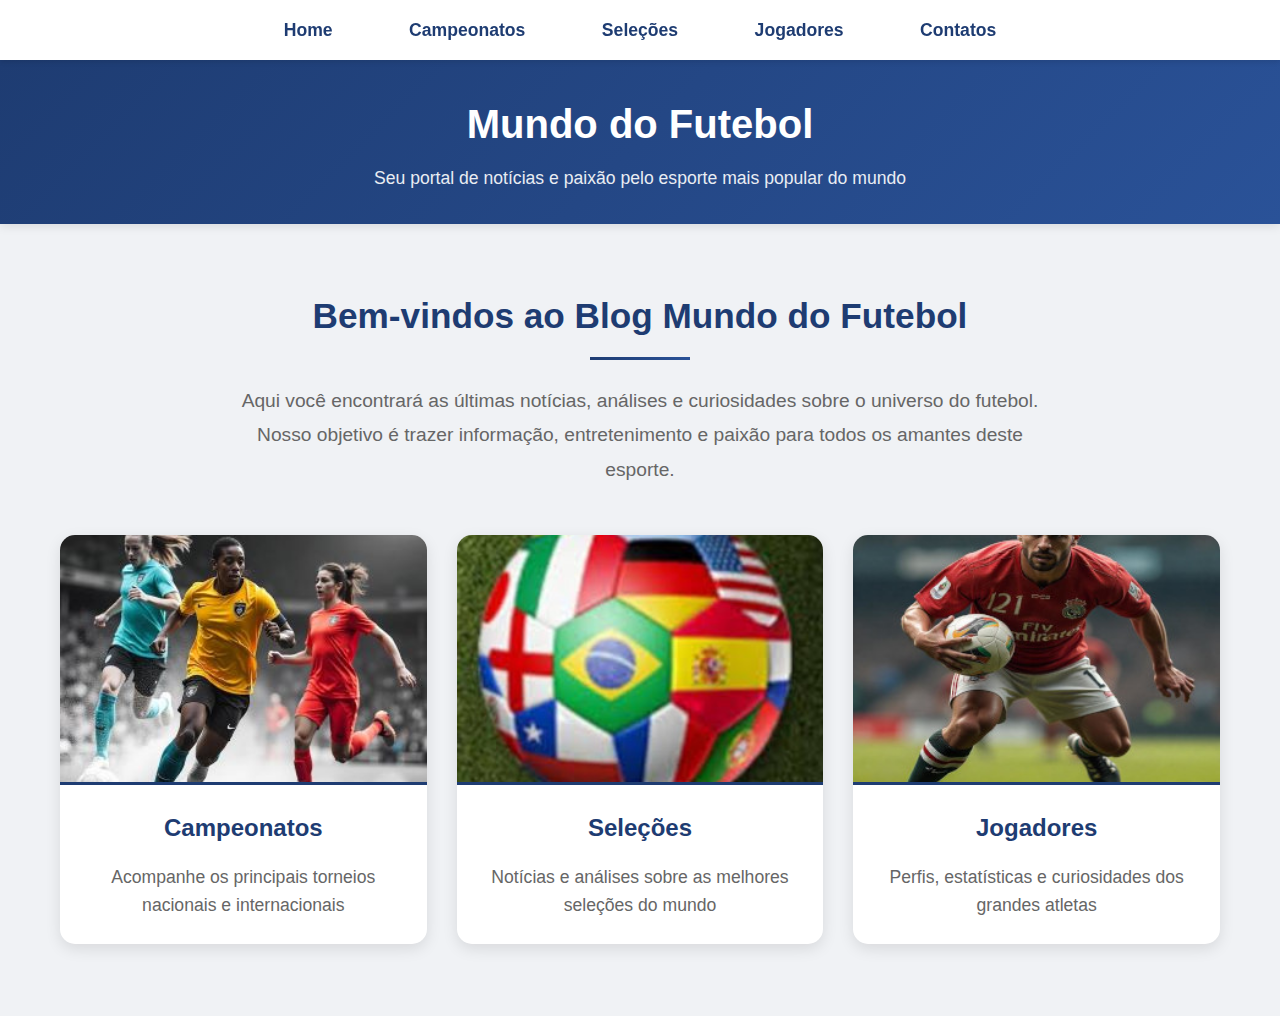
<file: index.html>
<!DOCTYPE html>
<html lang="pt-BR">
<head>
    <meta charset="UTF-8">
    <meta name="viewport" content="width=device-width, initial-scale=1.0">
    <title>Blog Mundo do Futebol</title>
    <style>
        * {
            margin: 0;
            padding: 0;
            box-sizing: border-box;
        }

        body {
            font-family: 'Segoe UI', Tahoma, Geneva, Verdana, sans-serif;
            line-height: 1.6;
            background-color: #f0f2f5;
            color: #333;
        }
        header {
            background: linear-gradient(135deg, #1e3c72 0%, #2a5298 100%);
            color: white;
            text-align: center;
            padding: 2rem 1rem;
            margin-bottom: 2rem;
            box-shadow: 0 2px 10px rgba(0,0,0,0.1);
        }

        header h1 {
            font-size: 2.5rem;
            margin-bottom: 0.5rem;
            font-weight: 700;
        }

        header p {
            font-size: 1.1rem;
            opacity: 0.9;
        }

        nav {
            background-color: #ffffff;
            padding: 1rem;
            text-align: center;
            box-shadow: 0 2px 5px rgba(0,0,0,0.1);
            position: sticky;
            top: 0;
            z-index: 1000;
        }

        nav a {
            color: #1e3c72;
            text-decoration: none;
            margin: 0 20px;
            font-weight: 600;
            font-size: 1.1rem;
            transition: all 0.3s ease;
            padding: 0.5rem 1rem;
            border-radius: 5px;
        }

        nav a:hover {
            background-color: #1e3c72;
            color: white;
        }
        .container-index {
            max-width: 1200px;
            margin: 0 auto;
            padding: 0 20px;
            margin-bottom: 40px;
        }
        main {
            text-align: center;
            padding: 2rem 0;
        }

        main h2 {
            font-size: 2.2rem;
            color: #1e3c72;
            margin-bottom: 1.5rem;
            position: relative;
            padding-bottom: 15px;
        }

        main h2::after {
            content: '';
            position: absolute;
            bottom: 0;
            left: 50%;
            transform: translateX(-50%);
            width: 100px;
            height: 3px;
            background: linear-gradient(135deg, #1e3c72 0%, #2a5298 100%);
        }

        main > p {
            font-size: 1.2rem;
            color: #666;
            max-width: 800px;
            margin: 0 auto 3rem;
            line-height: 1.8;
        }

        /* Seção de Destaques */
        .destaque {
            display: grid;
            grid-template-columns: repeat(3, 1fr);
            gap: 30px;
            margin-top: 2rem;
        }

        .destaque-item {
            background: white;
            border-radius: 15px;
            overflow: hidden;
            box-shadow: 0 5px 15px rgba(0,0,0,0.1);
            transition: transform 0.3s ease;
        }

        .destaque-item:hover {
            transform: translateY(-10px);
        }

        .destaque-item a {
            text-decoration: none;
            color: inherit;
        }

        .destaque-item img {
            width: 100%;
            height: 250px;
            object-fit: cover;
            border-bottom: 3px solid #1e3c72;
        }

        .destaque-item h3 {
            color: #1e3c72;
            font-size: 1.5rem;
            margin: 1rem 0;
            padding: 0 1rem;
        }

        .destaque-item p {
            color: #666;
            padding: 0 1rem 1.5rem;
            font-size: 1.1rem;
            line-height: 1.6;
        }

        /* Responsividade */
        @media (max-width: 900px) {
            .destaque {
                grid-template-columns: repeat(2, 1fr);
            }
        }

        @media (max-width: 600px) {
            .destaque {
                grid-template-columns: 1fr;
            }

            nav {
                padding: 0.5rem;
            }

            nav a {
                display: inline-block;
                margin: 5px 10px;
                font-size: 0.9rem;
            }

            header h1 {
                font-size: 2rem;
            }

            main h2 {
                font-size: 1.8rem;
            }

            .destaque-item img {
                height: 200px;
            }
        }
    </style>
</head>
<body>
    <nav>
        <a href="index.html">Home</a>
        <a href="campeonatos.html">Campeonatos</a>
        <a href="selecoes.html">Seleções</a>
        <a href="jogadores.html">Jogadores</a>
        <a href="contato.html">Contatos</a>
    </nav>

    <header>
        <h1>Mundo do Futebol</h1>
        <p>Seu portal de notícias e paixão pelo esporte mais popular do mundo</p>
    </header>

    <div class="container-index">
        <main>
            <h2>Bem-vindos ao Blog Mundo do Futebol</h2>
            <p>Aqui você encontrará as últimas notícias, análises e curiosidades sobre o universo do futebol. Nosso objetivo é trazer informação, entretenimento e paixão para todos os amantes deste esporte.</p>

            <section class="destaque">
                <div class="destaque-item">
                    <a href="campeonatos.html">
                        <img src="img/campeonato.jpg" alt="Campeonatos">
                        <h3>Campeonatos</h3>
                        <p>Acompanhe os principais torneios nacionais e internacionais</p>
                    </a>
                </div>

                <div class="destaque-item">
                    <a href="selecoes.html">
                        <img src="img/selecao.jpeg" alt="Seleções">
                        <h3>Seleções</h3>
                        <p>Notícias e análises sobre as melhores seleções do mundo</p>
                    </a>
                </div>

                <div class="destaque-item">
                    <a href="jogadores.html">
                        <img src="img/jogador.jpeg" alt="Jogadores">
                        <h3>Jogadores</h3>
                        <p>Perfis, estatísticas e curiosidades dos grandes atletas</p>
                    </a>
                </div>
            </section>
        </main>
    </div>
</body>
</html>
</file>
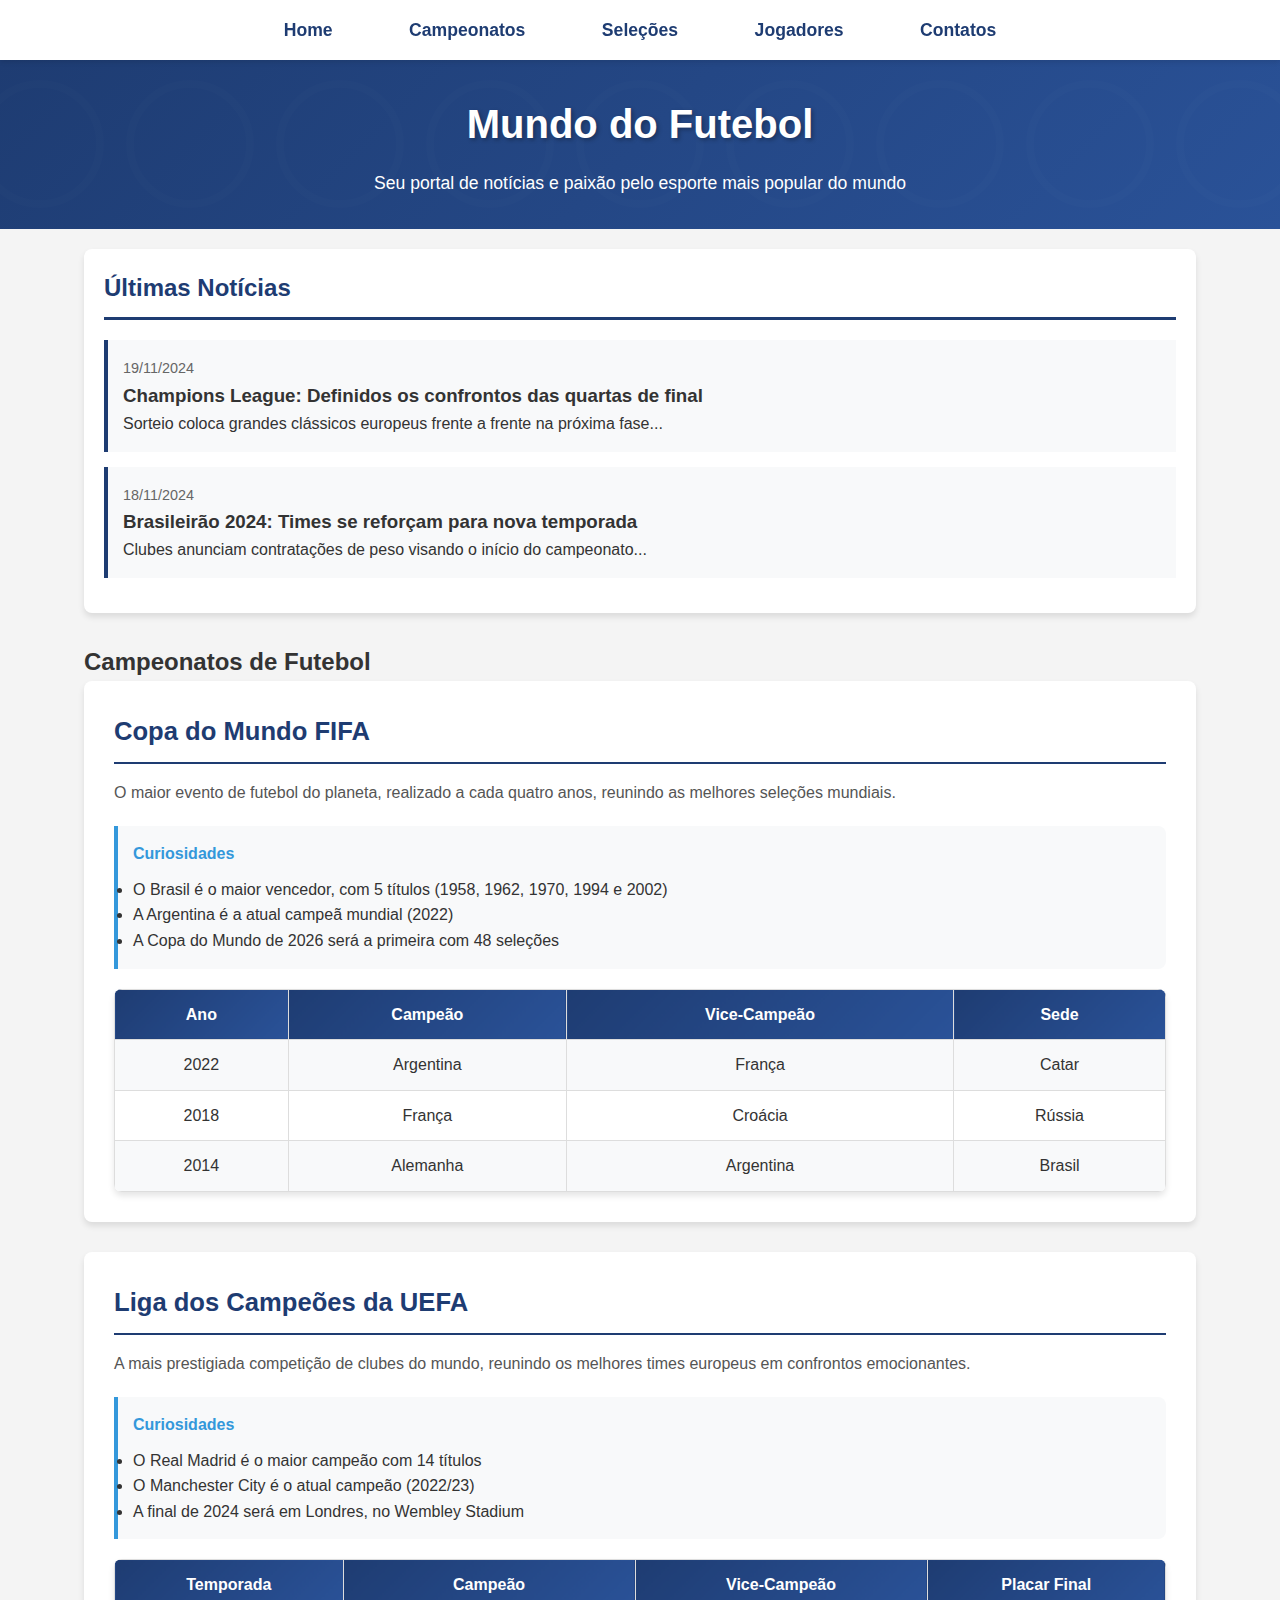
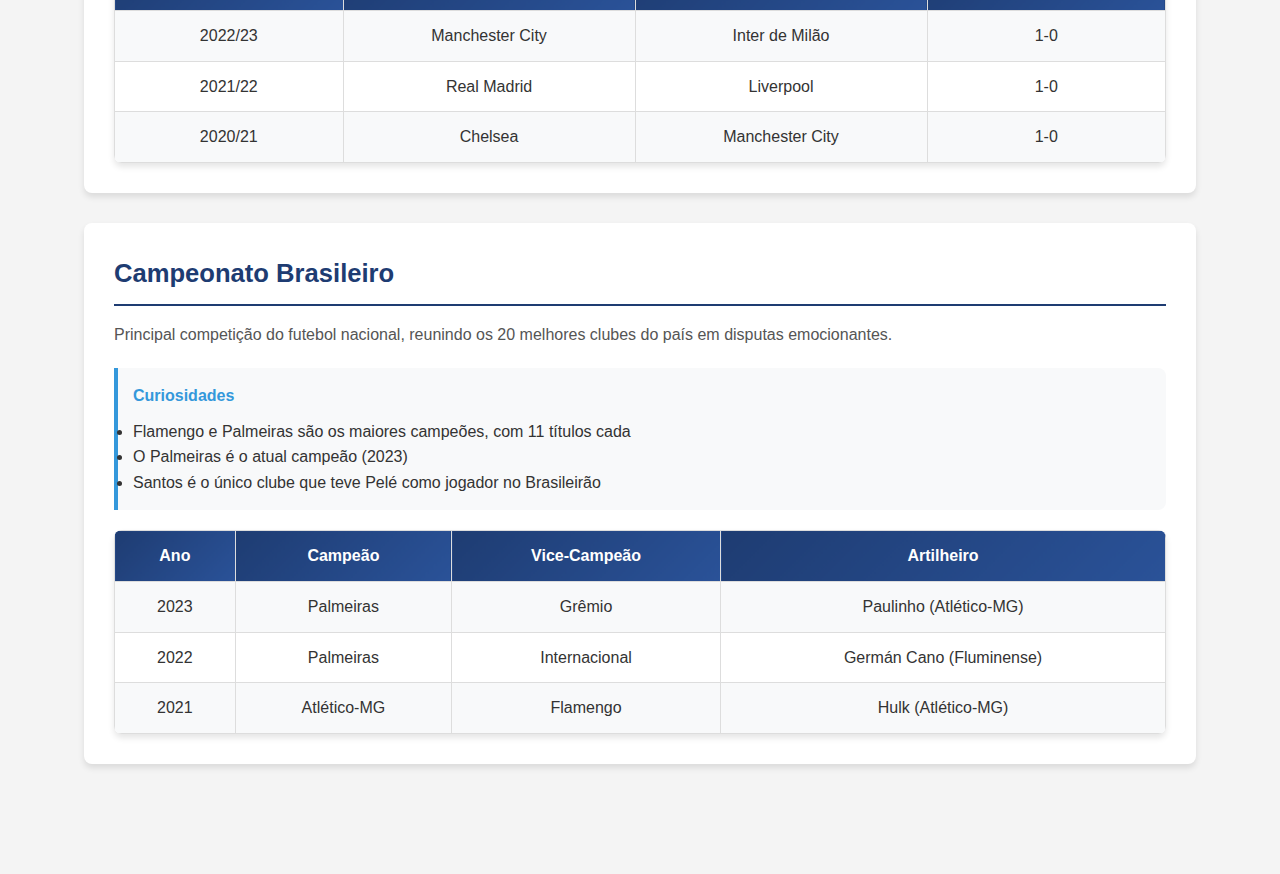
<file: campeonatos.html>
<!DOCTYPE html>
<html lang="pt-BR">
<head>
    <meta charset="UTF-8">
    <meta name="viewport" content="width=device-width, initial-scale=1.0">
    <title>Campeonatos - Mundo do Futebol</title>
    <style>
        * {
            margin: 0;
            padding: 0;
            box-sizing: border-box;
        }
        body {
            font-family: 'Segoe UI', Tahoma, Geneva, Verdana, sans-serif;
            line-height: 1.6;
            background-color: #f4f4f4;
            color: #333;
            padding-bottom: 60px;
        }
        header {
            background: linear-gradient(135deg, #1e3c72 0%, #2a5298 100%);
            color: white;
            text-align: center;
            padding: 2rem 0.5rem;
            position: relative;
            overflow: hidden;
        }
        header::before {
            content: '';
            position: absolute;
            top: 0;
            left: 0;
            right: 0;
            bottom: 0;
            background: url('data:image/svg+xml,<svg xmlns="http://www.w3.org/2000/svg" viewBox="0 0 100 100"><circle cx="50" cy="50" r="40" fill="none" stroke="rgba(255,255,255,0.1)" stroke-width="5"/></svg>') center/150px;
            opacity: 0.1;
        }
        header h1 {
            font-size: 2.5rem;
            font-weight: bold;
            text-shadow: 2px 2px 4px rgba(0,0,0,0.3);
        }
        header p {
            font-size: 1.1rem;
            margin-top: 0.8rem;
        }

        nav {
            background-color: #ffffff;
            padding: 1rem;
            text-align: center;
            box-shadow: 0 2px 5px rgba(0,0,0,0.1);
            position: sticky;
            top: 0;
            z-index: 1000;
        }

        nav a {
            color: #1e3c72;
            text-decoration: none;
            margin: 0 20px;
            font-weight: 600;
            font-size: 1.1rem;
            transition: all 0.3s ease;
            padding: 0.5rem 1rem;
            border-radius: 5px;
        }

        nav a:hover {
            background-color: #1e3c72;
            color: white;
        }
        .container {
            width: 90%;
            max-width: 1200px;
            margin: auto;
            padding: 20px;
        }
        .noticias {
            background: white;
            padding: 20px;
            border-radius: 8px;
            margin-bottom: 30px;
            box-shadow: 0 4px 6px rgba(0,0,0,0.1);
        }
        .noticias h2 {
            color: #1e3c72;
            border-bottom: 3px solid #1e3c72;
            padding-bottom: 10px;
            margin-bottom: 20px;
        }
        .noticia-item {
            padding: 15px;
            border-left: 4px solid #1e3c72;
            margin-bottom: 15px;
            background: #f8f9fa;
            transition: transform 0.3s ease;
        }
        .noticia-item:hover {
            transform: translateX(10px);
        }
        .noticia-data {
            color: #666;
            font-size: 0.9rem;
        }
        .campeonato {
            background-color: white;
            border-radius: 8px;
            padding: 30px;
            margin-bottom: 30px;
            box-shadow: 0 4px 6px rgba(0,0,0,0.1);
            transition: transform 0.3s ease;
        }
        .campeonato:hover {
            transform: translateY(-5px);
        }
        .campeonato h3 {
            color: #1e3c72;
            font-size: 1.6rem;
            margin-bottom: 15px;
            padding-bottom: 10px;
            border-bottom: 2px solid #1e3c72;
        }
        .campeonato p {
            color: #555;
            line-height: 1.7;
            margin-bottom: 15px;
        }
        .curiosidade-box {
            background: #f8f9fa;
            border-left: 4px solid #3498db;
            padding: 15px;
            margin: 20px 0;
            border-radius: 0 8px 8px 0;
        }
        .curiosidade-box h4 {
            color: #3498db;
            margin-bottom: 10px;
        }
        table {
            width: 100%;
            border-collapse: collapse;
            margin-top: 20px;
            box-shadow: 0 4px 6px rgba(0,0,0,0.1);
            border-radius: 8px;
            overflow: hidden;
        }
        table th, table td {
            border: 1px solid #ddd;
            padding: 12px;
            text-align: center;
        }
        table th {
            background: linear-gradient(135deg, #1e3c72 0%, #2a5298 100%);
            color: white;
        }
        table tr:nth-child(even) {
            background-color: #f8f9fa;
        }
        table tr:hover {
            background-color: #f0f2f5;
        }
        @media (max-width: 768px) {
            nav {
                flex-wrap: wrap;
                padding: 0.5rem;
            }
            nav a {
                margin: 5px;
                font-size: 0.9rem;
            }
            header h1 {
                font-size: 1.8rem;
            }
            header p {
                font-size: 1rem;
            }
            .container {
                width: 95%;
                padding: 10px;
            }
            .campeonato {
                padding: 20px;
            }
        }
    </style>
</head>
<body>
    <nav>
        <a href="index.html">Home</a>
        <a href="campeonatos.html">Campeonatos</a>
        <a href="selecoes.html">Seleções</a>
        <a href="jogadores.html">Jogadores</a>
        <a href="contato.html">Contatos</a>
    </nav>
    <header>
        <h1>Mundo do Futebol</h1>
        <p>Seu portal de notícias e paixão pelo esporte mais popular do mundo</p>
    </header>
    <div class="container">
        <section class="noticias">
            <h2>Últimas Notícias</h2>
            <div class="noticia-item">
                <span class="noticia-data">19/11/2024</span>
                <h3>Champions League: Definidos os confrontos das quartas de final</h3>
                <p>Sorteio coloca grandes clássicos europeus frente a frente na próxima fase...</p>
            </div>
            <div class="noticia-item">
                <span class="noticia-data">18/11/2024</span>
                <h3>Brasileirão 2024: Times se reforçam para nova temporada</h3>
                <p>Clubes anunciam contratações de peso visando o início do campeonato...</p>
            </div>
        </section>

        <main>
            <h2>Campeonatos de Futebol</h2>
            <div class="campeonato">
                <h3>Copa do Mundo FIFA</h3>
                <p>O maior evento de futebol do planeta, realizado a cada quatro anos, reunindo as melhores seleções mundiais.</p>
                
                <div class="curiosidade-box">
                    <h4>Curiosidades</h4>
                    <ul>
                        <li>O Brasil é o maior vencedor, com 5 títulos (1958, 1962, 1970, 1994 e 2002)</li>
                        <li>A Argentina é a atual campeã mundial (2022)</li>
                        <li>A Copa do Mundo de 2026 será a primeira com 48 seleções</li>
                    </ul>
                </div>

                <table>
                    <tr>
                        <th>Ano</th>
                        <th>Campeão</th>
                        <th>Vice-Campeão</th>
                        <th>Sede</th>
                    </tr>
                    <tr>
                        <td>2022</td>
                        <td>Argentina</td>
                        <td>França</td>
                        <td>Catar</td>
                    </tr>
                    <tr>
                        <td>2018</td>
                        <td>França</td>
                        <td>Croácia</td>
                        <td>Rússia</td>
                    </tr>
                    <tr>
                        <td>2014</td>
                        <td>Alemanha</td>
                        <td>Argentina</td>
                        <td>Brasil</td>
                    </tr>
                </table>
            </div>

            <div class="campeonato">
                <h3>Liga dos Campeões da UEFA</h3>
                <p>A mais prestigiada competição de clubes do mundo, reunindo os melhores times europeus em confrontos emocionantes.</p>
                
                <div class="curiosidade-box">
                    <h4>Curiosidades</h4>
                    <ul>
                        <li>O Real Madrid é o maior campeão com 14 títulos</li>
                        <li>O Manchester City é o atual campeão (2022/23)</li>
                        <li>A final de 2024 será em Londres, no Wembley Stadium</li>
                    </ul>
                </div>

                <table>
                    <tr>
                        <th>Temporada</th>
                        <th>Campeão</th>
                        <th>Vice-Campeão</th>
                        <th>Placar Final</th>
                    </tr>
                    <tr>
                        <td>2022/23</td>
                        <td>Manchester City</td>
                        <td>Inter de Milão</td>
                        <td>1-0</td>
                    </tr>
                    <tr>
                        <td>2021/22</td>
                        <td>Real Madrid</td>
                        <td>Liverpool</td>
                        <td>1-0</td>
                    </tr>
                    <tr>
                        <td>2020/21</td>
                        <td>Chelsea</td>
                        <td>Manchester City</td>
                        <td>1-0</td>
                    </tr>
                </table>
            </div>

            <div class="campeonato">
                <h3>Campeonato Brasileiro</h3>
                <p>Principal competição do futebol nacional, reunindo os 20 melhores clubes do país em disputas emocionantes.</p>
                
                <div class="curiosidade-box">
                    <h4>Curiosidades</h4>
                    <ul>
                        <li>Flamengo e Palmeiras são os maiores campeões, com 11 títulos cada</li>
                        <li>O Palmeiras é o atual campeão (2023)</li>
                        <li>Santos é o único clube que teve Pelé como jogador no Brasileirão</li>
                    </ul>
                </div>

                <table>
                    <tr>
                        <th>Ano</th>
                        <th>Campeão</th>
                        <th>Vice-Campeão</th>
                        <th>Artilheiro</th>
                    </tr>
                    <tr>
                        <td>2023</td>
                        <td>Palmeiras</td>
                        <td>Grêmio</td>
                        <td>Paulinho (Atlético-MG)</td>
                    </tr>
                    <tr>
                        <td>2022</td>
                        <td>Palmeiras</td>
                        <td>Internacional</td>
                        <td>Germán Cano (Fluminense)</td>
                    </tr>
                    <tr>
                        <td>2021</td>
                        <td>Atlético-MG</td>
                        <td>Flamengo</td>
                        <td>Hulk (Atlético-MG)</td>
                    </tr>
                </table>
            </div>
        </main>
    </div>
    <footer>
       
    </footer>
</body>
</html>
</file>
